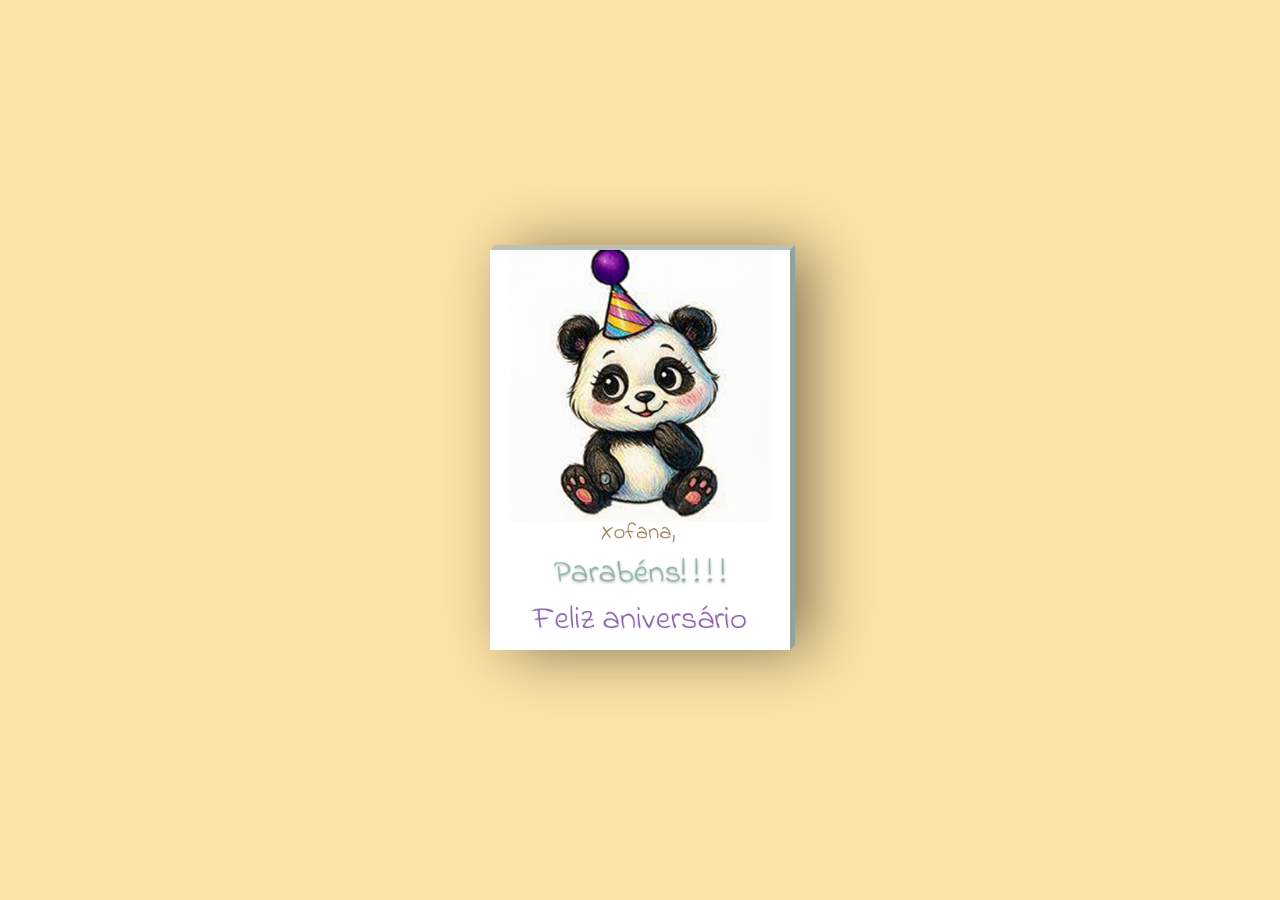
<file: index.html>
<!DOCTYPE html>
<html lang="pt-br" >
<head>
	<meta charset="UTF-8">
	<title>Feliz Aniversário ❤️</title>
	<link rel="shortcut icon" href="img/bolo.png" type="image/x-icon">
	<link href="https://fonts.googleapis.com/css?family=Indie+Flower" rel="stylesheet">
	<link href="https://fonts.googleapis.com/css?family=Amatic+SC" rel="stylesheet"><link rel="stylesheet" href="./style.css">
</head>
<body>
<!-- partial:index.partial.html -->
<div class="card">
		<div class="imgBox">
			<div class="bark"></div>
			<img src="img/cartão.png">
		</div>
		<div class="details">
			<h4 class="color1">Dia do meu amorziho</h2>
			<h4 class="color2 margin">(Dia da Pandinha)</h3>
			<p class="paragraph">Querida Xofs,</p>	
			<p>Xuxuzinho, mozinho, mozão, amor, </p>
			<p>coração, entre outros apelidos.</p>
			<p>Que Deus ilumine sua vida, te guarde </p>
			<p>em todos os momentos e abençoe </p>
			<p>toda sua família.</p>
			<p class="text-right">PANDAbéns para você.</p>
			<p class="text-right">♥Seu namorado, João</p>
			<div class="moreBar" >
				<img src="img/click-icon.svg" alt="clique e 'mais'">
				<a href="mensagem.html" target="_blank" class="centTextVert">mais</a>
			</div>
		</div>
	</div>
<!-- partial test -->
<script  src="./script.js"></script>
</body>
</html>
</file>
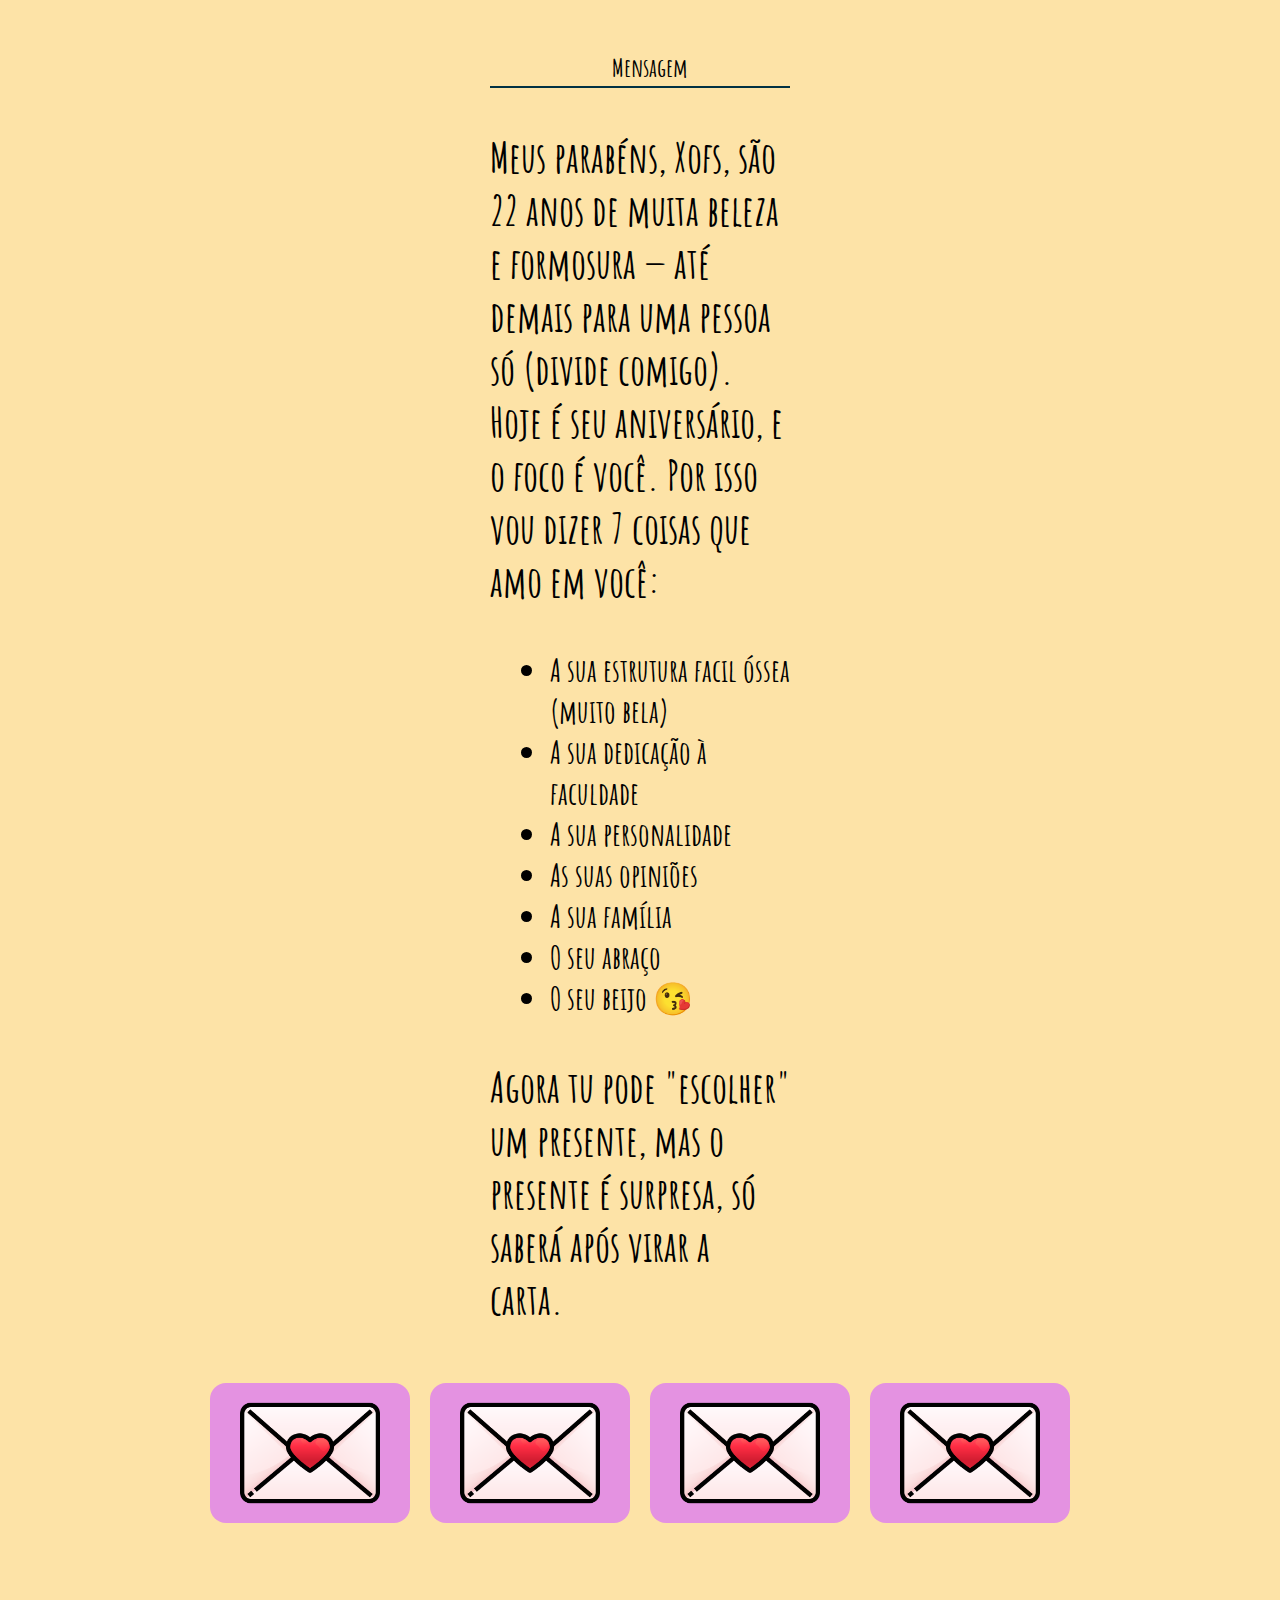
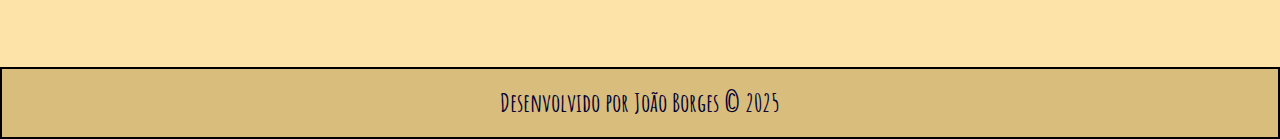
<file: mensagem.html>
<!DOCTYPE html>
<html lang="pt-br">

<head>
    <meta charset="UTF-8">
    <title>Feliz Aniversário ❤️</title>
    <link rel="shortcut icon" href="img/bolo.png" type="image/x-icon">
    <link href="https://fonts.googleapis.com/css?family=Indie+Flower" rel="stylesheet">
    <link href="https://fonts.googleapis.com/css?family=Amatic+SC" rel="stylesheet">
    <link rel="stylesheet" href="./style.css">
</head>

<body>
    <header>
        <h1>Mensagem</h1>
    </header>
    <main id="mensagem">
        <p>Meus parabéns, Xofs, são 22 anos de muita beleza e formosura — até demais para uma pessoa só (divide
            comigo).
            Hoje é seu aniversário, e o foco é você. Por isso vou dizer 7 coisas que amo em você:</p>
        <ul>
            <li>A sua estrutura facil óssea (muito bela)</li>
            <li>A sua dedicação à faculdade</li>
            <li>A sua personalidade</li>
            <li>As suas opiniões</li>
            <li>A sua família</li>
            <li>O seu abraço</li>
            <li>O seu beijo 😘</li>
        </ul>
        <p>Agora tu pode "escolher" um presente, mas o presente é surpresa, só saberá após virar a carta.
        </p>
    </main>
    <section id="scroll" class="deck">
        <div class="gift" data-id="1">
            <div class="giftBack">
                <img src="img/closed-lines.png" alt="">
            </div>
            <div class="giftFront">
                <p>Presente 1</p>
                <img src="img/opened-heart-pink-line.png" alt="">
                <p>Vale R$300 para gastarmos juntos!!!</p>
            </div>
        </div>
        <div class="gift" data-id="2">
            <div class="giftBack">
                <img src="img/closed-lines.png" alt="">
            </div>
            <div class="giftFront">
                <p>Presente 2</p>
                <img src="img/opened-heart-pink-line.png" alt="">
                <p>Um jantar romântico</p>
            </div>
        </div>
        <div class="gift" data-id="3">
            <div class="giftBack">
                <img src="img/closed-lines.png" alt="">
            </div>
            <div class="giftFront">
                <p>Presente 3</p>
                <img src="img/opened-heart-pink-line.png" alt="">
                <p>Beijos e abraços no desenvolvedor deste site</p>
            </div>
        </div>
        <div class="gift" data-id="4">
            <div class="giftBack">
                <img src="img/closed-lines.png" alt="">
            </div>
            <div class="giftFront">
                <p>Presente 4</p>
                <img src="img/opened-heart-pink-line.png" alt="">
                <p>SORTE GRANDE, todos os presentes juntos!</p>
            </div>
        </div>
    </section>

    <footer>
        <a id="linkFooter" href="https://github.com/joaombdev" target="_blank" rel="noopener noreferrer">
            <h1>Desenvolvido por João Borges © 2025</h1>
        </a>
    </footer>
    <!--
    <script>
        function onLoad() {
            window.addEventListener("load", () => {
                document.getElementById('scroll').scrollIntoView();
                console.log('Go to gifts')
            })
        }
        onLoad()
    </script>
    -->
    <script src="mensagem.js"></script>
</body>

</html>
</file>
<file: style.css>
@import url('https://fonts.googleapis.com/css?family=Indie+Flower');
@import url('https://fonts.googleapis.com/css?family=Amatic+SC');

.color1 {
	color: #1BBC9B
}

/*MOUNTAIN MEADOW*/
.color2 {
	color: #C0392B
		/*TALL POPPY*/
}

body {
	font-family: 'Indie Flower', cursive !important;
	background: #FDE3A7;
	/*CAPE HONEY*/
	margin: 0px;
	padding: 0px;
}

::selection {
	background: transparent;
}

h1,
h4 {
	font-size: 26px;
	line-height: 1px;
	font-family: 'Amatic SC', cursive !important;
}

header {
	display: flex;
	justify-content: center;
	margin: 50px 0 0 20px;
}

.card {
	color: #013243;
	/*SHERPA BLUE*/
	position: absolute;
	top: 50%;
	left: 50%;
	width: 300px;
	height: 400px;
	background: #e0e1dc;
	transform-style: preserve-3d;
	transform: translate(-50%, -50%) perspective(2000px);
	box-shadow: inset 300px 0 50px rgba(0, 0, 0, .5), 20px 0 60px rgba(0, 0, 0, .5);
	transition: 1s;
}

.card:before {
	content: '';
	position: absolute;
	top: -5px;
	left: 0;
	width: 100%;
	height: 5px;
	background: #BAC1BA;
	transform-origin: bottom;
	transform: skewX(-45deg);
}

.card:after {
	content: '';
	position: absolute;
	top: 0;
	right: -5px;
	width: 5px;
	height: 100%;
	background: #92A29C;
	transform-origin: left;
	transform: skewY(-45deg);
}

.card .imgBox {
	width: 100%;
	height: 100%;
	position: relative;
	transform-origin: left;
	transition: .7s;
}

.card .bark {
	position: absolute;
	background: #e0e1dc;
	width: 100%;
	height: 100%;
	opacity: 0;
	transition: .7s;
}

.card .imgBox img {
	min-width: 250px;
	max-height: 400px;
}

.card.open {
	transform: translate(-50%, -50%) perspective(2000px) rotate(15deg) scale(1.2);
	box-shadow: inset 20px 0 50px rgba(0, 0, 0, .5), 0 10px 100px rgba(0, 0, 0, .5);
}

.card.open .imgBox {
	transform: rotateY(-135deg);
}

.card.open .bark {
	opacity: 1;
	transition: .5s;
	box-shadow: 300px 200px 100px rgba(0, 0, 0, .4) inset;
}

.card .details {
	position: absolute;
	top: 0;
	left: 0;
	box-sizing: border-box;
	padding: 0 0 0 10px;
	z-index: -1;
	margin-top: 40px;
}

.card .details p {
	font-size: 15px;
	line-height: 5px;
	transform: rotate(-10deg);
	padding: 0 0 0 20px;
}

.card .details h4 {
	text-align: center;
}

.details img {
	width: 1.5rem;
	transform: rotate(-20deg);
}

.paragraph {
	margin-left: 20px;
}

.text-right {
	text-align: right;
}

.card .moreBar {
	transform: rotate(-10deg);
	margin-top: 30px;
	display: flex;
	flex-direction: row-reverse;
}

a {
	text-decoration: none;
	vertical-align: middle;
}

a:active {
	color: #ff1a98;
	font-weight: 900;
}

#mensagem {
	width: 300px;
	border-top: solid 2px #013243;
	justify-self: center;
	font-family: 'Amatic SC', cursive !important;
	font-weight: 600;
	font-size: 42px;
}

#mensagem li {
	font-size: 32px;
	margin-left: 20px;
}

.deck {
	display: flex;
	justify-self: center;
	gap: 20px;
	margin-bottom: 10%;
	padding: 1rem;
}

.deck p {
	font-family: Arial, Helvetica, sans-serif;
	color: rgb(159, 15, 87);
	font-weight: bold;
}

.gift {
	border-radius: 1rem;
	width: 200px;
	background-color: rgb(228, 146, 225);
}

.gift img {
	width: 70%;
}

.gift:hover {
	cursor: pointer;
}

.giftBack {
	display: block;
	display: flex;
	flex-direction: column;
	align-items: center;
}

.giftFront {
	display: none;
	flex-direction: column;
	align-items: center;
}

.gift.revealed .giftBack {
	display: none;
}

.gift.revealed .giftFront {
	display: flex;
}

.giftFront p {
	margin: 20px 20px;
}

.giftFront img {
	margin: 0px 0px 0px 0px;
}

#linkFooter {
	color: rgb(0, 0, 52);
}

footer {
	position: static;
	bottom: 0;
	padding: 1rem;
	display: flex;
	justify-content: center;
	border: solid black 2px;
	background-color: #d9bd7d;
}
</file>
